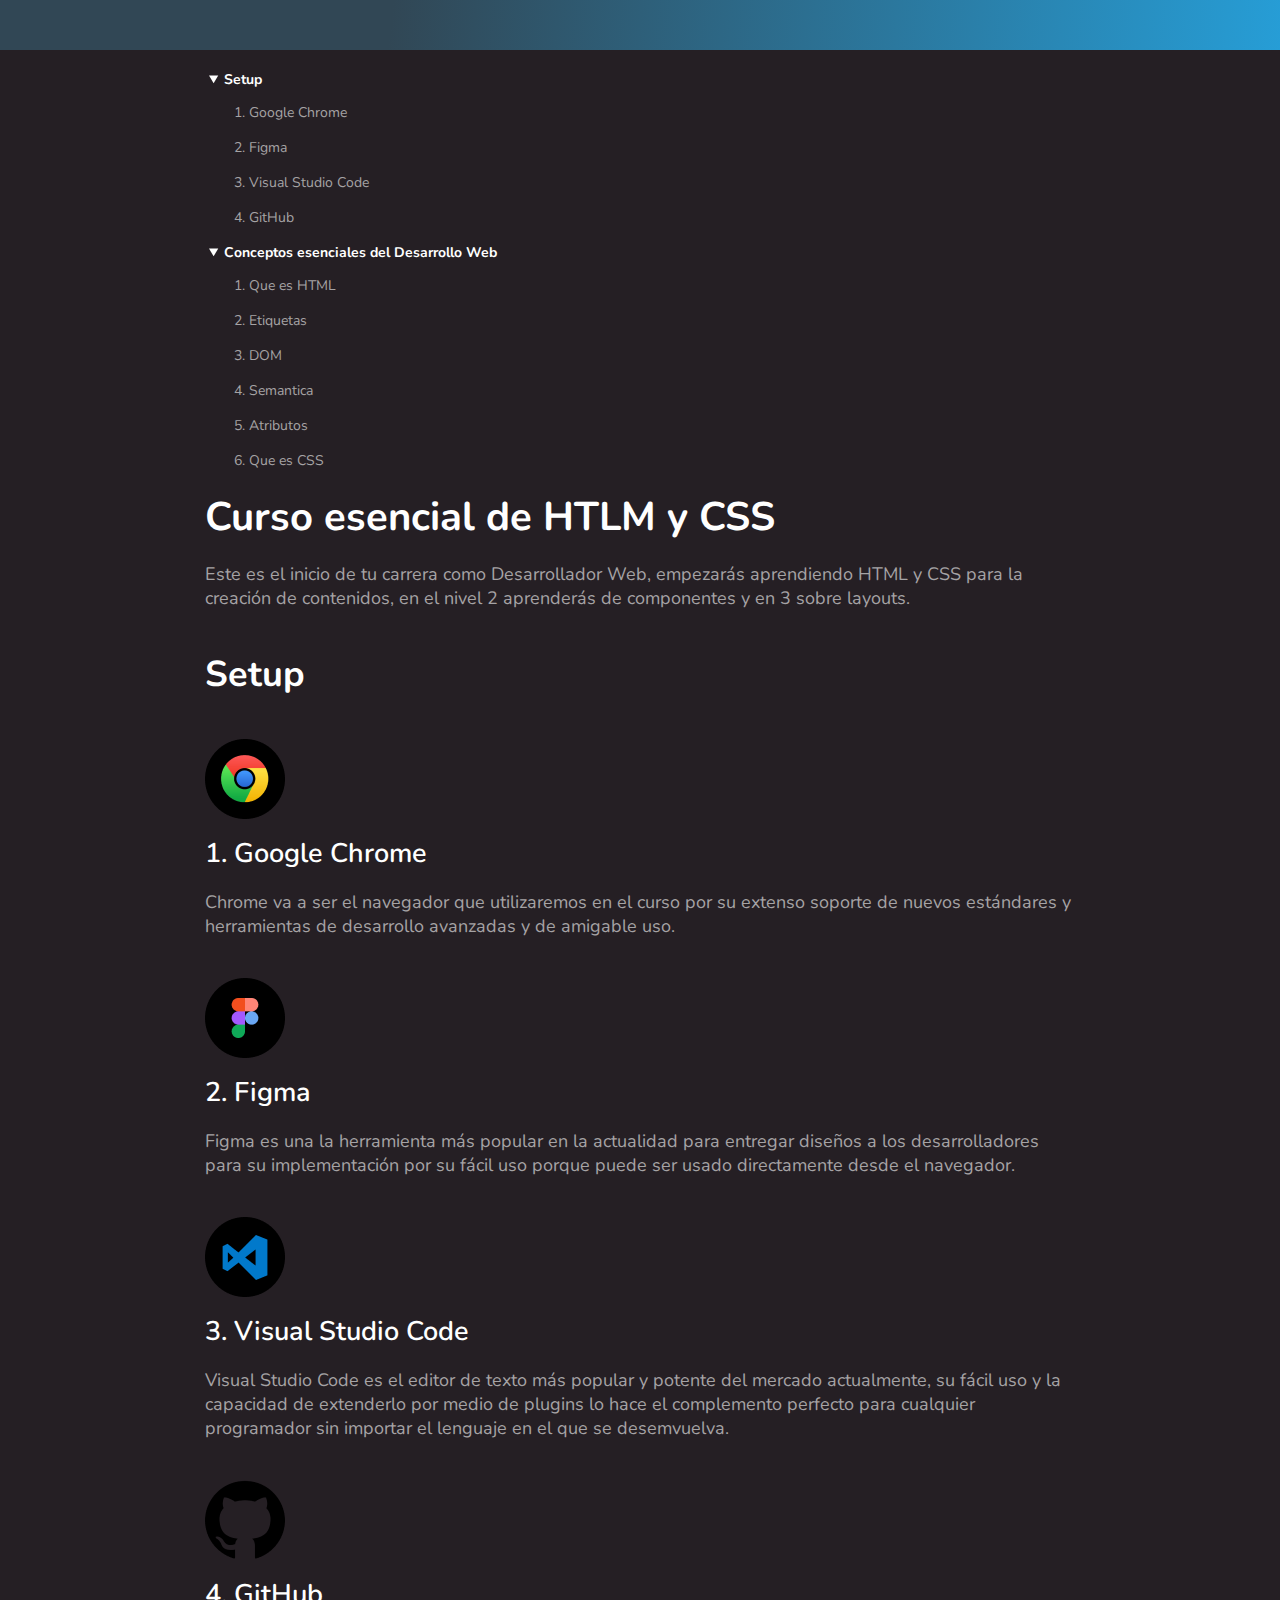
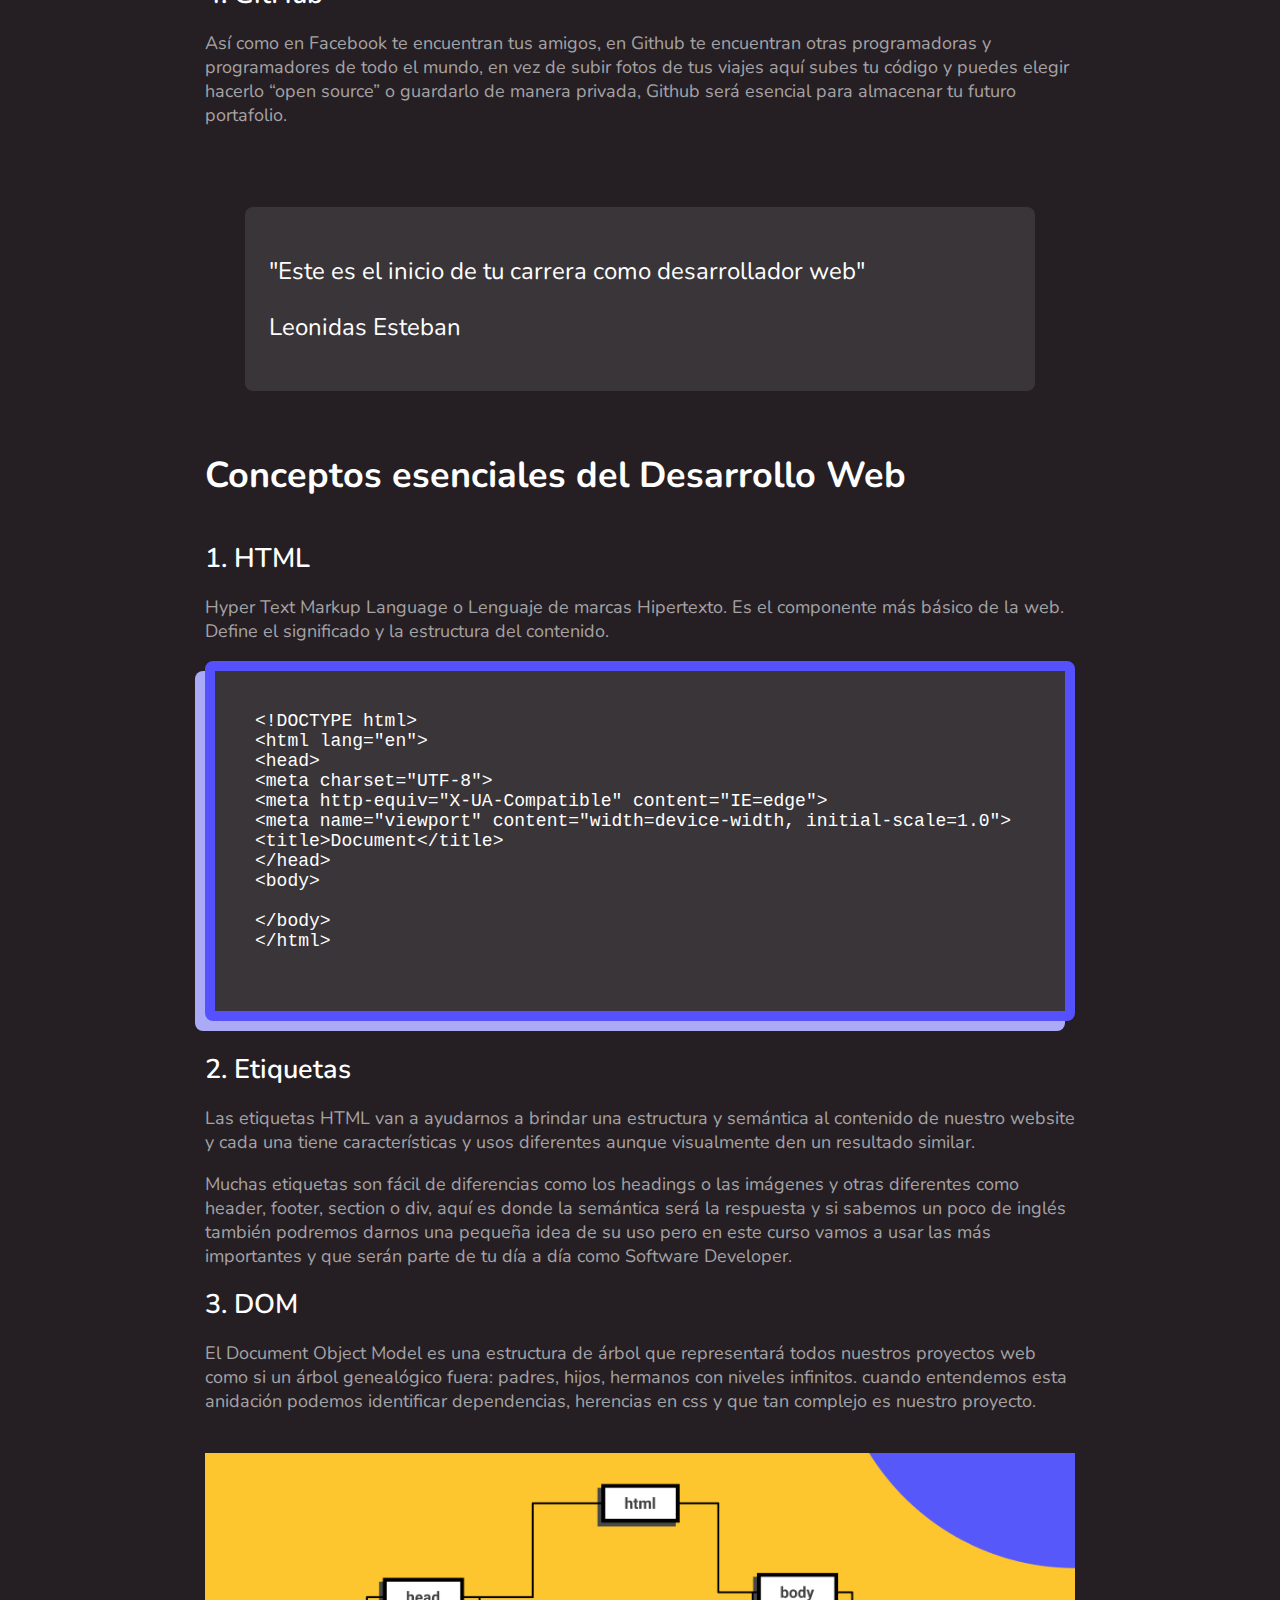
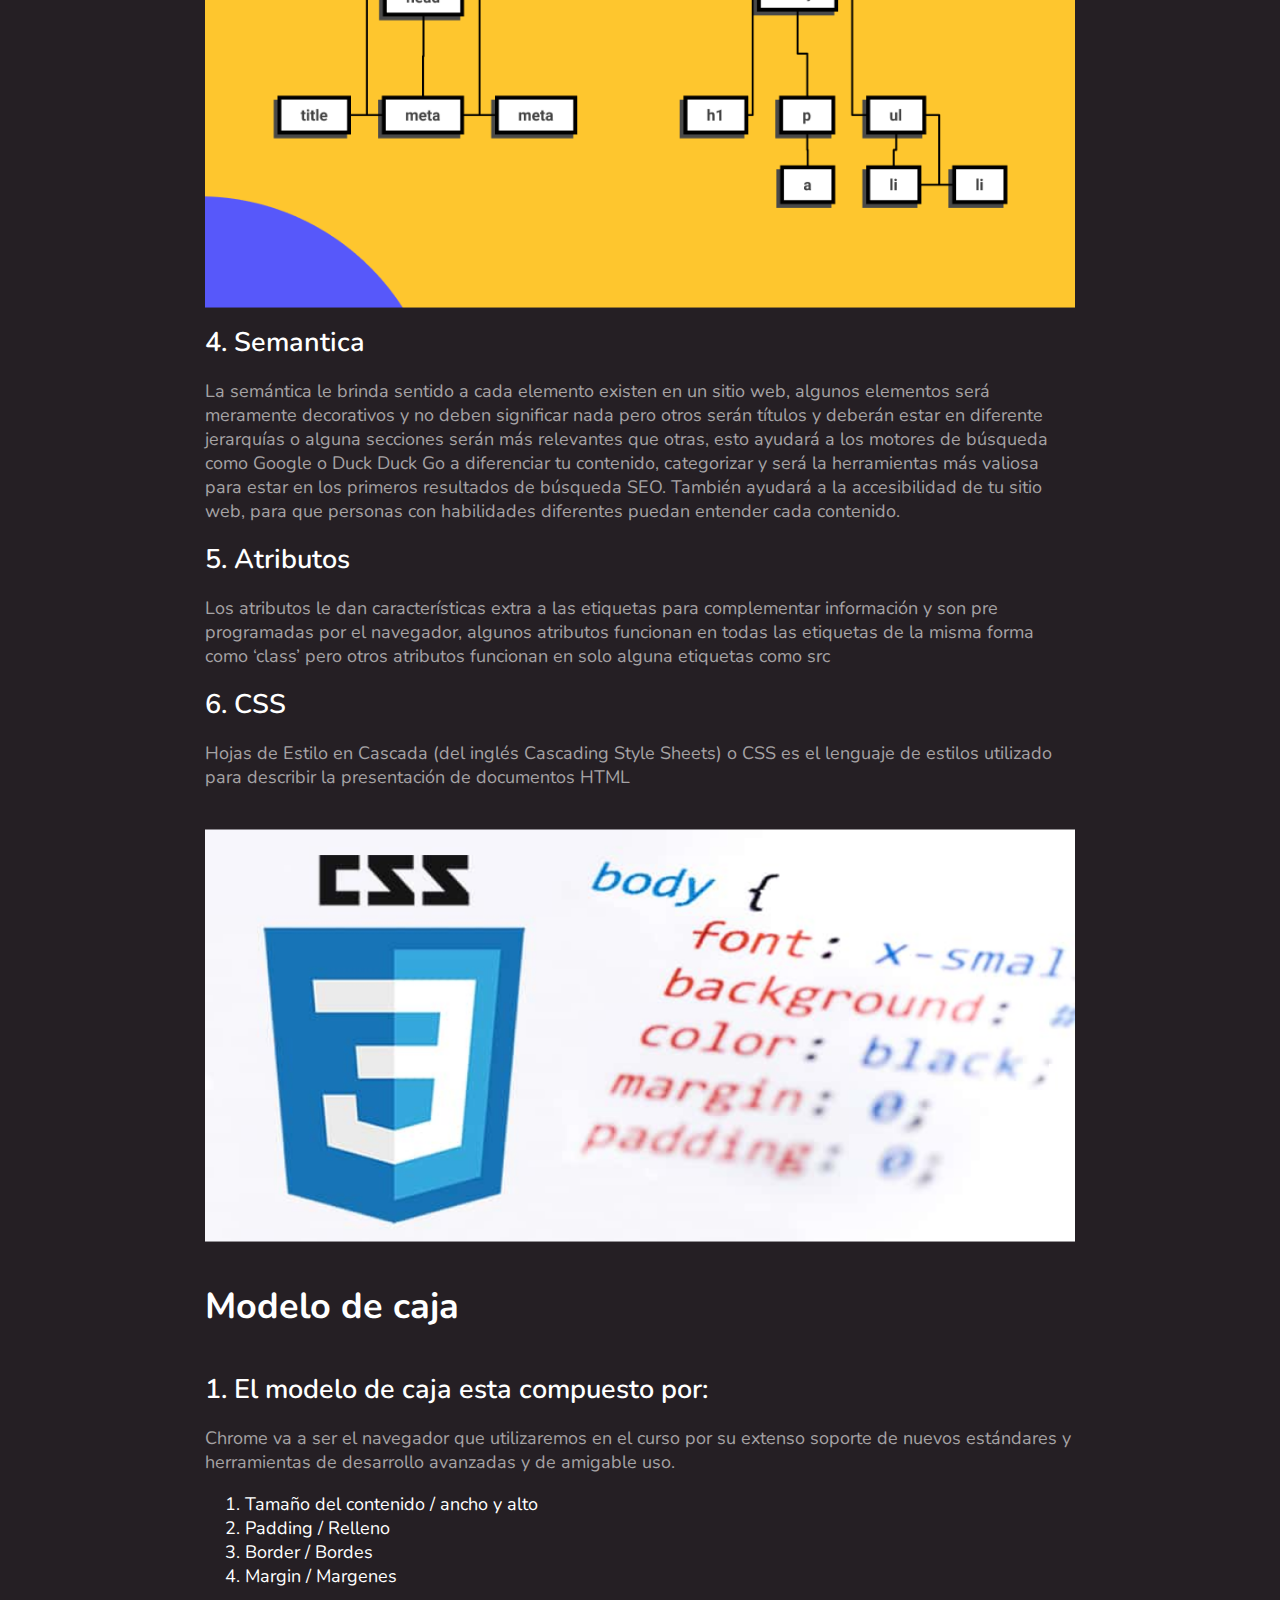
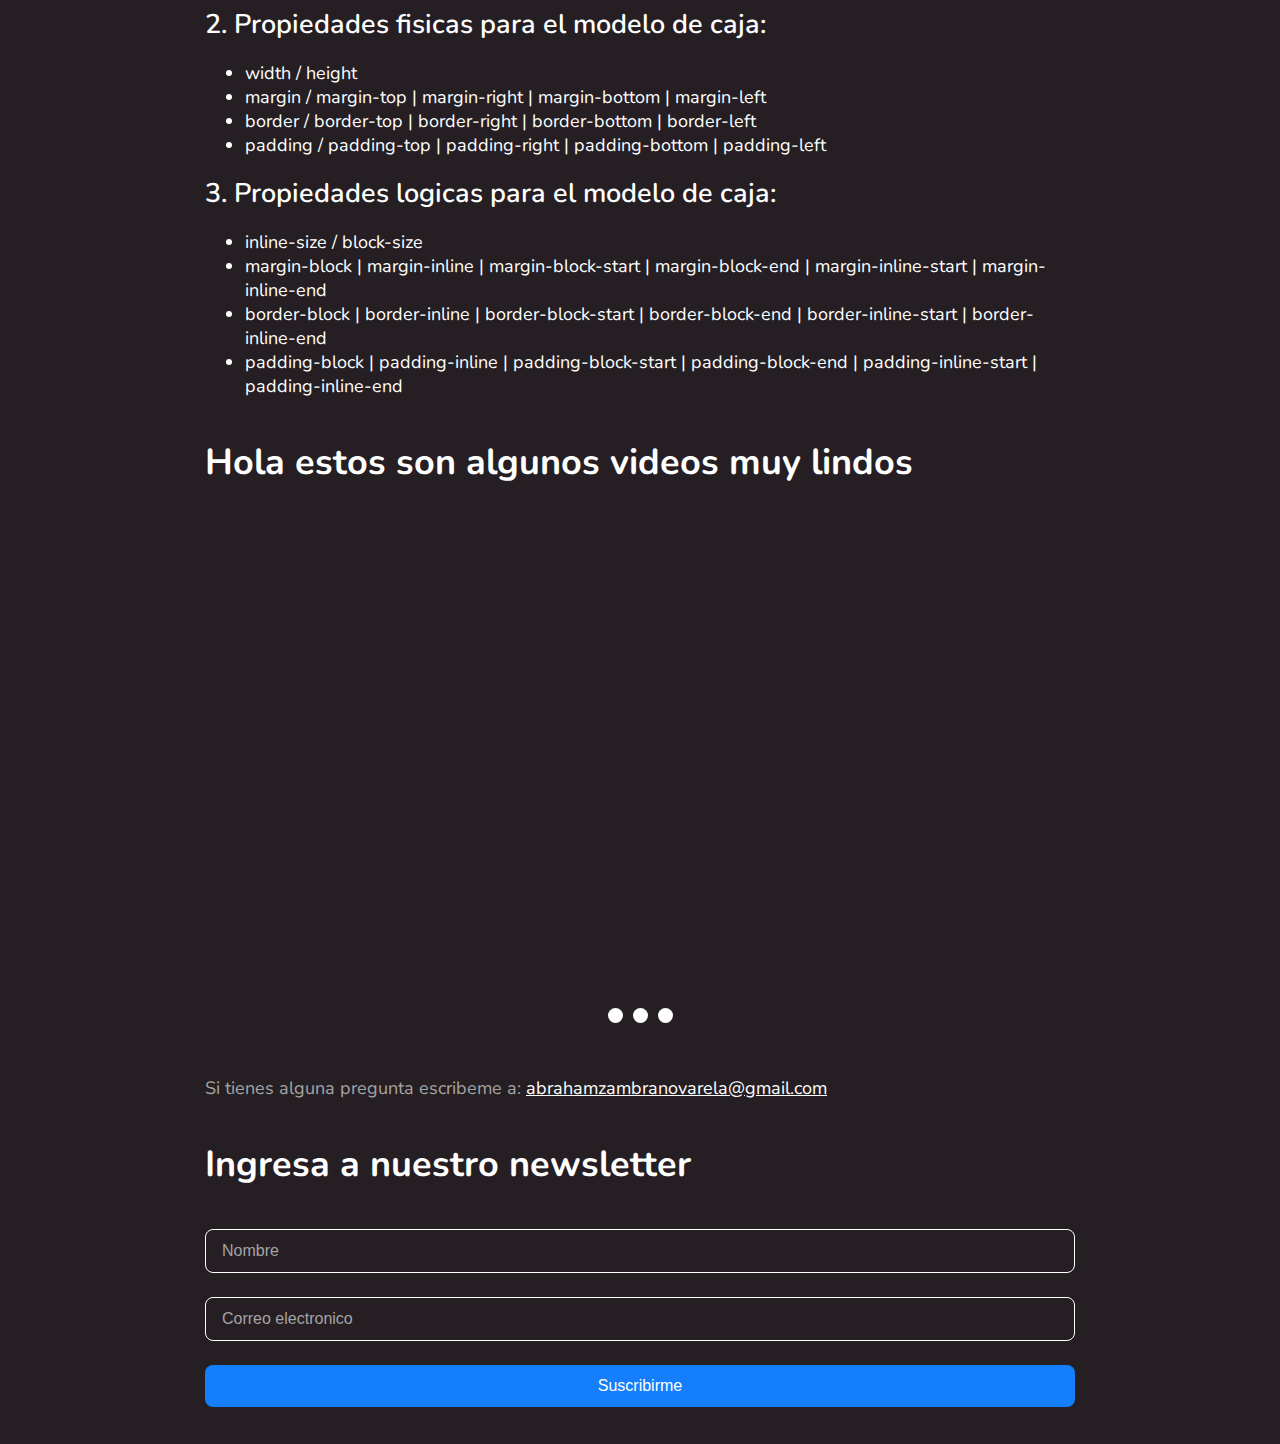
<file: index.html>
<!DOCTYPE html>
<html lang="en">
<head>
    <meta charset="UTF-8">
    <meta http-equiv="X-UA-Compatible" content="IE=edge">
    <meta name="viewport" content="width=device-width, initial-scale=1.0">
    <link rel="stylesheet" href="./css/style-logical.css">
    <link rel="preconnect" href="https://fonts.googleapis.com">
<link rel="preconnect" href="https://fonts.gstatic.com" crossorigin>
<link rel="preconnect" href="https://fonts.googleapis.com">
<link rel="preconnect" href="https://fonts.gstatic.com" crossorigin>
<link href="https://fonts.googleapis.com/css2?family=Nunito:ital,wght@0,400;0,600;0,700;1,400;1,700&display=swap" rel="stylesheet">
    <title>Blog de Abraham</title>

<meta property="og:title" content="Mi proyecto del curso esencial de HTML y CCS" />
<meta property="og:type" content="website" />
<meta property="og:description" 
  content="Todo lo que necesitas saber en tu dia a dia como frontend" />
<meta property="og:url" content="https://skeletoxs.github.io/Proyecto-I/" />
<meta property="og:image" content="https://skeletoxs.github.io/Proyecto-I/Imagenes/dom.png" />

<link rel="apple-touch-icon" sizes="57x57" href="./favicon/apple-icon-57x57.png">
<link rel="apple-touch-icon" sizes="60x60" href="./favicon/apple-icon-60x60.png">
<link rel="apple-touch-icon" sizes="72x72" href="./favicon/apple-icon-72x72.png">
<link rel="apple-touch-icon" sizes="76x76" href="./favicon/apple-icon-76x76.png">
<link rel="apple-touch-icon" sizes="114x114" href="./favicon/apple-icon-114x114.png">
<link rel="apple-touch-icon" sizes="120x120" href="./favicon/apple-icon-120x120.png">
<link rel="apple-touch-icon" sizes="144x144" href="./favicon/apple-icon-144x144.png">
<link rel="apple-touch-icon" sizes="152x152" href="./favicon/apple-icon-152x152.png">
<link rel="apple-touch-icon" sizes="180x180" href="./favicon/apple-icon-180x180.png">
<link rel="icon" type="image/png" sizes="192x192"  href="./favicon/android-icon-192x192.png">
<link rel="icon" type="image/png" sizes="32x32" href="./favicon/favicon-32x32.png">
<link rel="icon" type="image/png" sizes="96x96" href="./favicon/favicon-96x96.png">
<link rel="icon" type="image/png" sizes="16x16" href="./favicon/favicon-16x16.png">
<link rel="manifest" href="./favicon/manifest.json">
<meta name="msapplication-TileColor" content="#ffffff">
<meta name="msapplication-TileImage" content="/ms-icon-144x144.png">
<meta name="theme-color" content="#ffffff">
</head>
<body>
    <div class="hero"></div>

    <div class="header">
        <div class="wrapper">
            <div class="header-content">
                <header>
                    <nav>
                        <details open>
                            <summary>
                               Setup
                            </summary>
                                        <ol>
                                            <li>
                                                <a href="#google-chrome">Google Chrome</a>
                                            </li>
                                            <li>
                                                <a href="#figma">Figma</a>
                                            </li>
                                            <li>
                                                <a href="#vsc">Visual Studio Code</a>
                                            </li>
                                            <li>
                                                <a href="#github">GitHub</a>
                                            </li>
                                        </ol>
                        </details>
                        <details open>
                            <summary>
                                Conceptos esenciales del Desarrollo Web
                            </summary>
                            <ol>
                                <li>
                                    <a href="#html">Que es HTML</a>
                                </li>
                                <li>
                                    <a href="#etiquetas">Etiquetas</a>
                                 </li>
                                 <li>
                                    <a href="#dom">DOM</a>
                                </li>
                                <li>
                                   <a href="#semantica">Semantica</a>
                                </li>
                                 <li>
                                    <a href="#atributos">Atributos</a>
                                 </li>
                                 <li>
                                    <a href="#css">Que es CSS</a>
                                 </li>
                                
                            </ol>
                        </details>
                    </nav>
                </header>   
            </div>
        </div>
    </div>

    <main class="main">
                <div class="wrapper">
                    <div class="main-content">
                        <h1>
                            Curso esencial de HTLM y CSS
                        </h1>
                        <p>
                            Este es el inicio de tu carrera como Desarrollador Web, empezarás aprendiendo HTML y CSS para la creación de contenidos, en el nivel 2 aprenderás de componentes y en 3 sobre layouts.
                        </p>
                        <hr>
                        <section class="section-content">
                            <h2>
                                Setup
                            </h2>
                            <img src="Imagenes/google-chrome.png" alt="Logo de Google Chrome" title="Logo de Google Chrome">
                            <h3 id="google-chrome"> 
                                Google Chrome
                            </h3>
                            <p>
                                Chrome va a ser el navegador que utilizaremos en el curso por su extenso soporte de nuevos estándares y herramientas de desarrollo avanzadas y de amigable uso.
                            </p>
                            <img src="Imagenes/figma.png" alt="Logo de Figma" title="Logo de Figma">
                            <h3 id="figma">
                                Figma
                            </h3>
                            <p>
                                Figma es una la herramienta más popular en la actualidad para entregar diseños a los desarrolladores para su implementación por su fácil uso porque puede ser usado directamente desde el navegador. 
                            </p>
                            <img src="Imagenes/visual-studio-code.png" alt="Logo de Visual Studio Code" title="Logo de Visual Studio Code">
                            <h3 id="vsc">
                                Visual Studio Code
                            </h3>
                            <p>
                                Visual Studio Code es el editor de texto más popular y potente del mercado actualmente, su fácil uso y la capacidad de extenderlo por medio de plugins lo hace el complemento perfecto para cualquier programador sin importar el lenguaje en el que se desemvuelva.
                            </p>
                            <img src="Imagenes/github.png" alt="Logo de GitHub" title="Logo de GitHub">
                            <h3 id="github">
                                GitHub
                            </h3>
                            <p>
                                Así como en Facebook te encuentran tus amigos, en Github te encuentran otras programadoras y programadores de todo el mundo, en vez de subir fotos de tus viajes aquí subes tu código y puedes elegir hacerlo “open source” o guardarlo de manera privada, Github será esencial para almacenar tu futuro portafolio.
                            </p>
                            <blockquote>
                                <p>
                                    "Este es el inicio de tu carrera como desarrollador web"
                                </p>
                                <p>
                                    <span>
                                     Leonidas Esteban
                                    </span>
                                </p>
                            </blockquote>
                        </section>
                        <hr>
                        <section class="section-content">
                            <h2>
                                Conceptos esenciales del Desarrollo Web
                            </h2>
                            <h3 id="html">
                                HTML
                            </h3>
                            <p>
                                Hyper Text Markup Language o Lenguaje de marcas Hipertexto. Es el componente más básico de la web. Define el significado y la estructura del contenido.
                            </p>
                            <pre>
&lt;!DOCTYPE html&gt;
&lt;html lang=&quot;en&quot;&gt;
&lt;head&gt;
&lt;meta charset=&quot;UTF-8&quot;&gt;
&lt;meta http-equiv=&quot;X-UA-Compatible&quot; content=&quot;IE=edge&quot;&gt;
&lt;meta name=&quot;viewport&quot; content=&quot;width=device-width, initial-scale=1.0&quot;&gt;
&lt;title&gt;Document&lt;/title&gt;
&lt;/head&gt;
&lt;body&gt;
                                    
&lt;/body&gt;
&lt;/html&gt;
                            </pre>
                            <h3 id="etiquetas">
                                Etiquetas
                            </h3>
                            <p>
                                Las etiquetas HTML van a ayudarnos a brindar una estructura y semántica al contenido de nuestro website y cada una tiene características y usos diferentes aunque visualmente den un resultado similar.
                            </p>
                            <p>
                                Muchas etiquetas son fácil de diferencias como los headings o las imágenes y otras diferentes como header, footer, section o div, aquí es donde la semántica será la respuesta y si sabemos un poco de inglés también podremos darnos una pequeña idea de su uso pero en este curso vamos a usar las más importantes y que serán parte de tu día a día como Software Developer.
                            </p>
                            <h3 id="dom">
                                DOM
                            </h3>
                            <p>
                                El Document Object Model es una estructura de árbol que representará todos nuestros proyectos web como si un árbol genealógico fuera: padres, hijos, hermanos con niveles infinitos. cuando entendemos esta anidación podemos identificar dependencias, herencias en css y que tan complejo es nuestro proyecto.
                            </p>
                            <img src="Imagenes/dom.png" alt="Estructura de arbol que representa al Documente Object Model ">
                            <h3 id="semantica">
                                Semantica  
                            </h3>
                            <p>
                                La semántica le brinda sentido a cada elemento existen en un sitio web, algunos elementos será meramente decorativos y no deben significar nada pero otros serán títulos y deberán estar en diferente jerarquías o alguna secciones serán más relevantes que otras, esto ayudará a los motores de búsqueda como Google o Duck Duck Go a diferenciar tu contenido, categorizar y será la herramientas más valiosa para estar en los primeros resultados de búsqueda SEO. También ayudará a la accesibilidad de tu sitio web, para que personas con habilidades diferentes puedan entender cada contenido.
                            </p>
                            <h3 id="atributos">
                                Atributos
                            </h3>
                            <p>
                                Los atributos le dan características extra a las etiquetas para complementar información y son pre programadas por el navegador, algunos atributos funcionan en todas las etiquetas de la misma forma como ‘class’ pero otros atributos funcionan en solo alguna etiquetas como src
                            </p>
                            <h3 id="css">
                                CSS
                            </h3>
                            <P>
                                Hojas de Estilo en Cascada (del inglés Cascading Style Sheets) o CSS es el lenguaje de estilos utilizado para describir la presentación de documentos HTML
                            </P>
                            <img src="Imagenes/css.png" alt="Imagen con parte del codigo de CSS">
                        
                        </section>
                        <section class="section-content">
                            <h2>
                                Modelo de caja 
                            </h2>
                            <h3>
                                El modelo de caja esta compuesto por:
                            </h3>
                            <p>
                                Chrome va a ser el navegador que utilizaremos en el curso por su extenso soporte de nuevos estándares y herramientas de desarrollo avanzadas y de amigable uso.
                            </p>
                            <ol>
                                <li>
                                    Tamaño del contenido / ancho y alto
                                </li>
                                <li>
                                    Padding / Relleno
                                </li>
                                <li>
                                    Border / Bordes 
                                </li>
                                <li>
                                    Margin / Margenes 
                                </li>
                            </ol>
                            <h3>
                                Propiedades fisicas para el modelo de caja: 
                            </h3>
                            <ul>
                                <li>
                                    width / height
                                </li>
                                <li>
                                    margin / margin-top | margin-right | margin-bottom | margin-left
                                </li>
                                <li>
                                    border / border-top | border-right | border-bottom | border-left 
                                </li>
                                <li>
                                    padding / padding-top | padding-right | padding-bottom | padding-left
                                </li>
                            </ul>
                            <h3>
                                Propiedades logicas para el modelo de caja:
                            </h3>
                            <ul>
                                <li>
                                   inline-size / block-size 
                                </li>
                                <li>
                                    margin-block | margin-inline | margin-block-start | margin-block-end | margin-inline-start | margin-inline-end
                                 </li>
                                 <li>
                                    border-block | border-inline | border-block-start | border-block-end | border-inline-start | border-inline-end 
                                 </li>
                                 <li>
                                    padding-block | padding-inline | padding-block-start | padding-block-end | padding-inline-start | padding-inline-end 
                                 </li>
                            </ul>
                        </section>
                        <div class="section-content">
                            <h2>
                                Hola estos son algunos videos muy lindos
                                <div class="slider">
                                    <scroll-container class="slider-container">
                                        <scroll-page class="slider-slide" id="video-1">
                                            <iframe class="video" width="560" height="315" src="https://www.youtube.com/embed/5f5Ig_U2Bpk" title="YouTube video player" frameborder="0" allow="accelerometer; autoplay; clipboard-write; encrypted-media; gyroscope; picture-in-picture" allowfullscreen></iframe>
                                        </scroll-page>
                                        <scroll-page class="slider-slide" id="video-2">
                                            <iframe class="video" width="560" height="315" src="https://www.youtube.com/embed/5f5Ig_U2Bpk" title="YouTube video player" frameborder="0" allow="accelerometer; autoplay; clipboard-write; encrypted-media; gyroscope; picture-in-picture" allowfullscreen></iframe>
                                        </scroll-page>
                                        <scroll-page class="slider-slide" id="video-3">
                                            <iframe class="video" width="560" height="315" src="https://www.youtube.com/embed/5f5Ig_U2Bpk" title="YouTube video player" frameborder="0" allow="accelerometer; autoplay; clipboard-write; encrypted-media; gyroscope; picture-in-picture" allowfullscreen></iframe>
                                        </scroll-page>
                                    </scroll-container>
                                    <div class="slider-bullet-list">
                                        <a href="#video-1" class="slider-bullet"></a>
                                        <a href="#video-2" class="slider-bullet"></a>
                                        <a href="#video-3" class="slider-bullet"></a>
                                    </div>
                                </div>
                            </h2>
                        </div>
                        <p>
                        Si tienes alguna pregunta escribeme a: 
                            <a href="mailto:abrahamzambranovarela@gmail.com">abrahamzambranovarela@gmail.com</a>
                        </p>
                        <div class="section-content">
                            <h2>
                                Ingresa a nuestro newsletter
                            </h2>
                            <form action="#" class="form">
                                <input type="text" required placeholder="Nombre">
                                <input type="email" required placeholder="Correo electronico">
                                <input type="submit" value="Suscribirme">
                            </form>

                        </div>
                    </div>
                </div>
            </main>
</body>
</html>
</file>
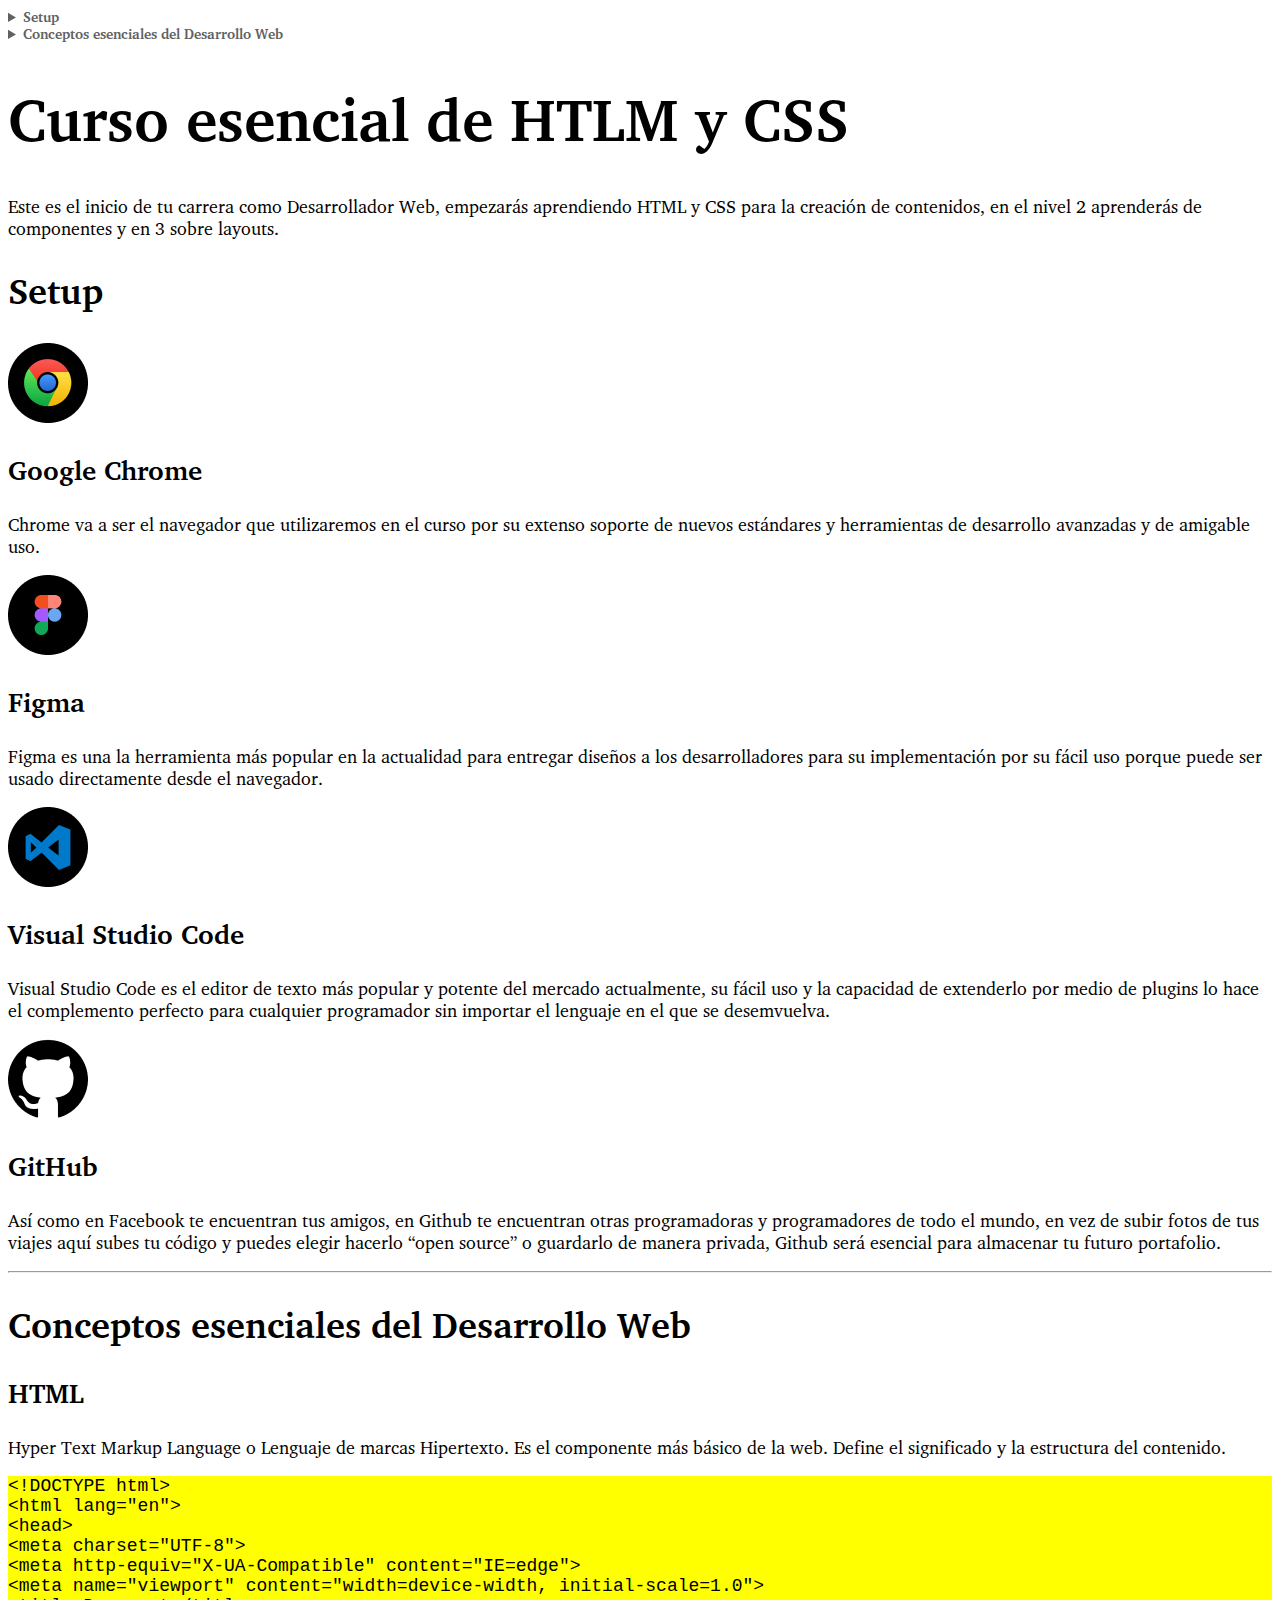
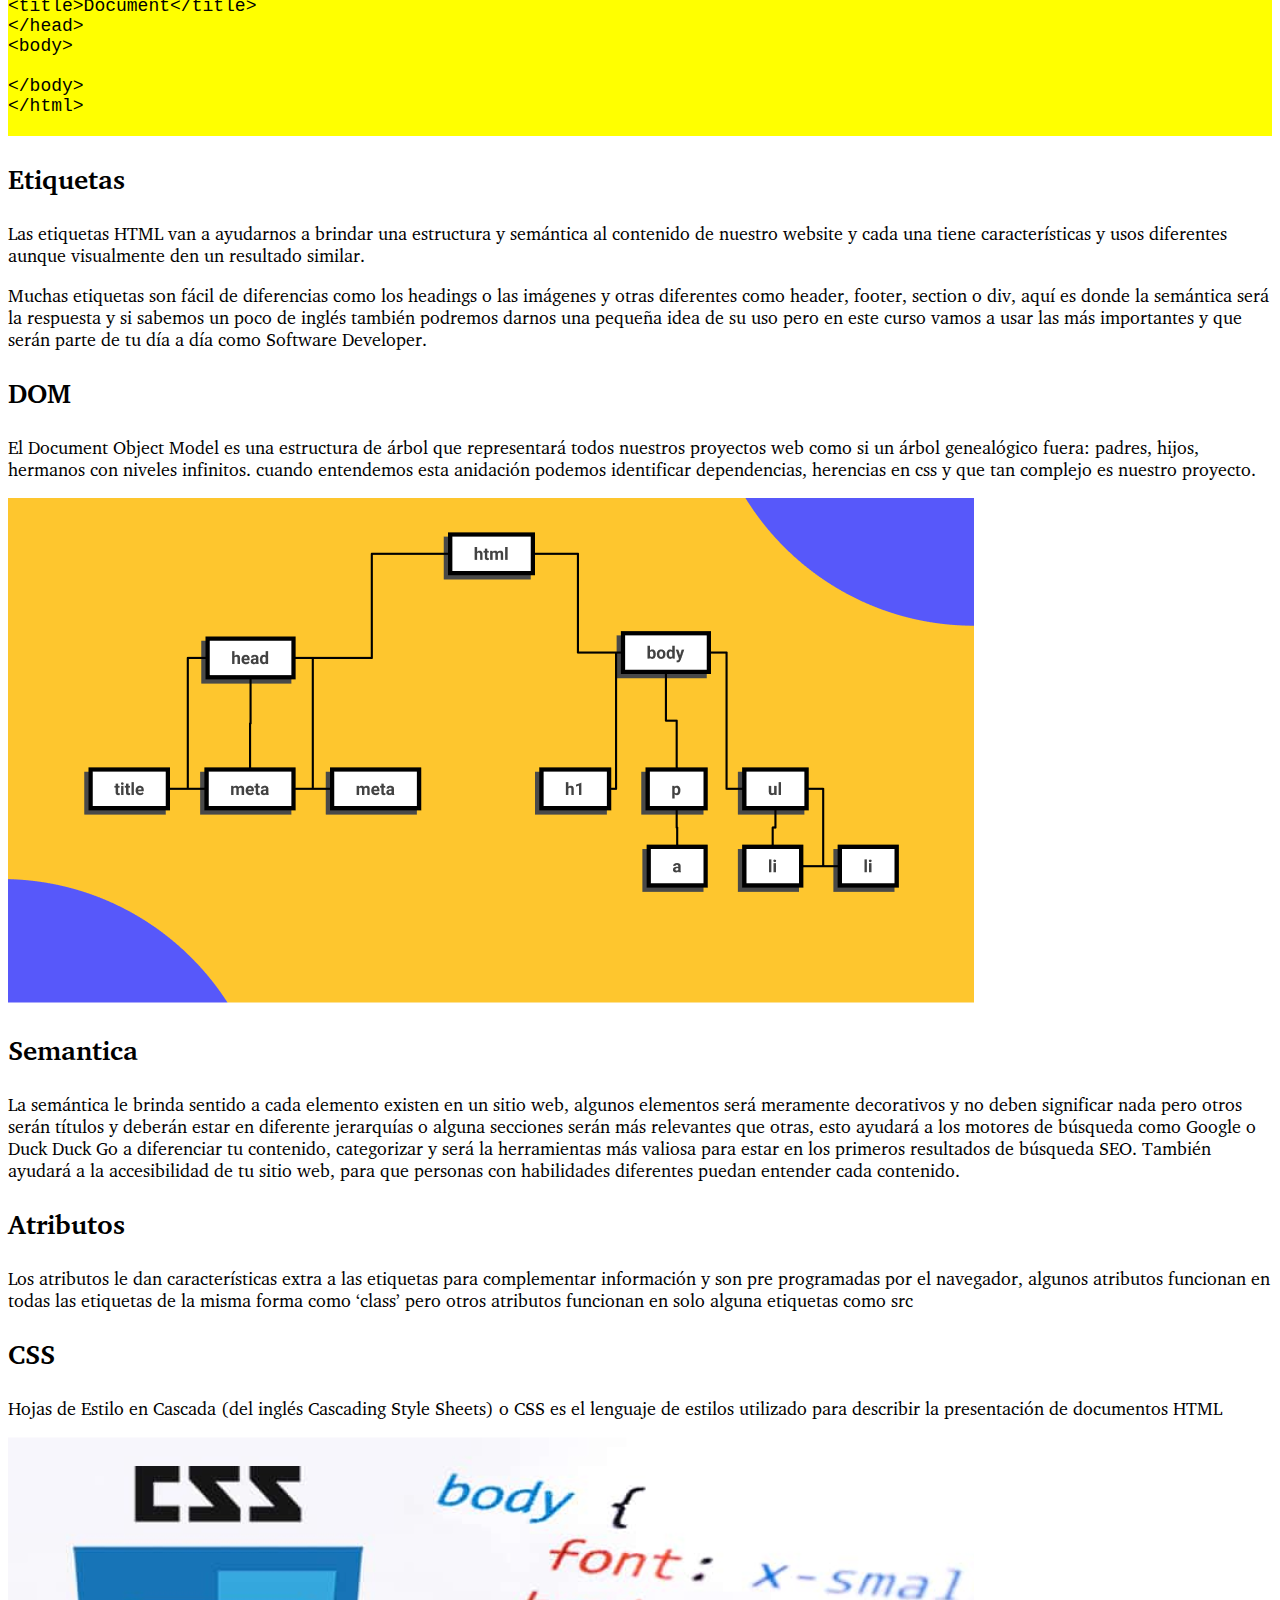
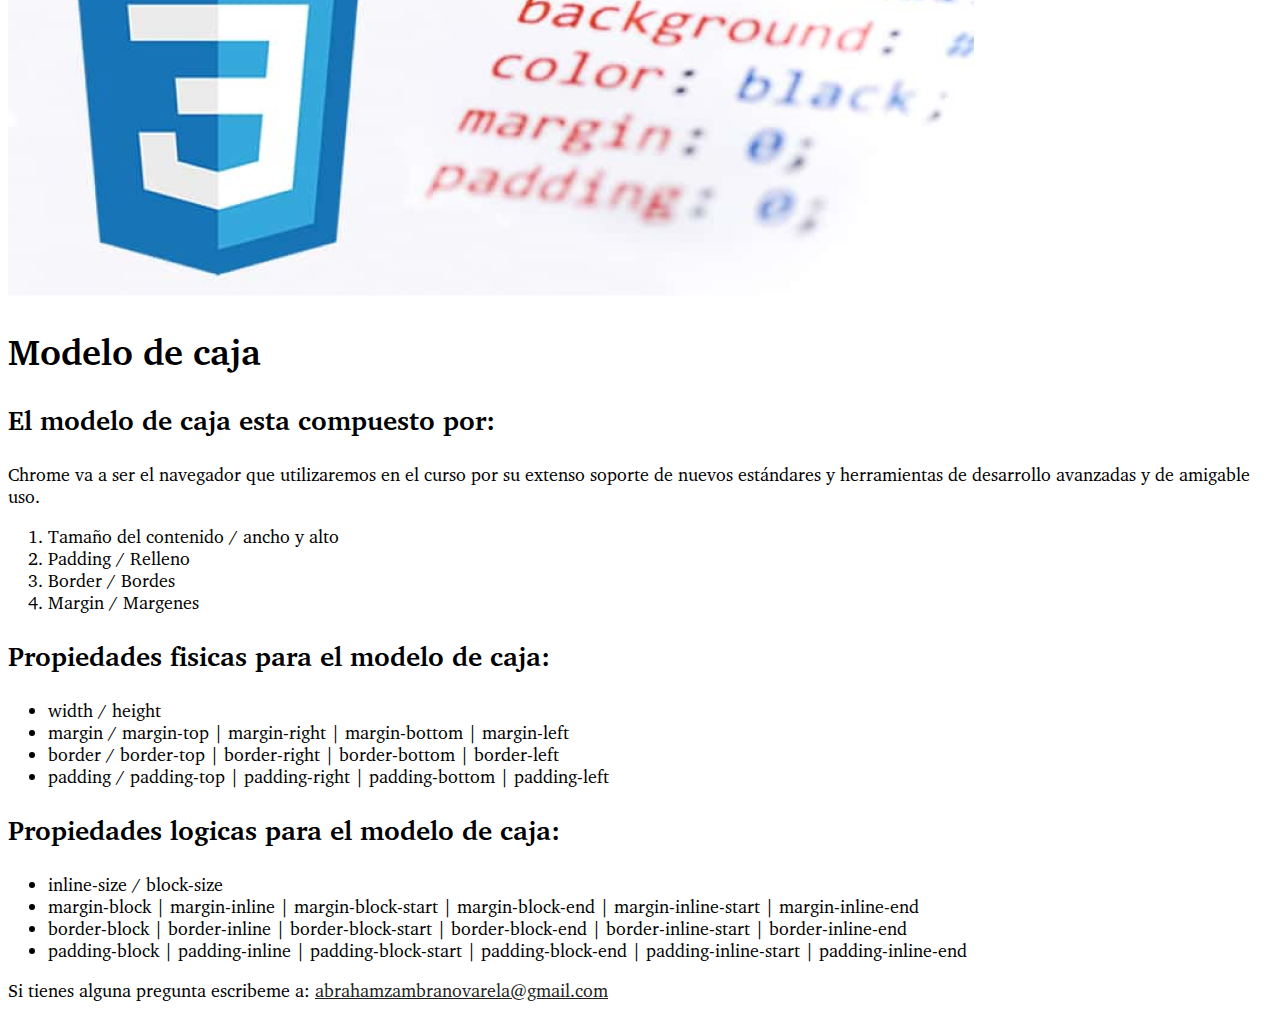
<file: HTML-CSS-Esencial/index.html>
<!DOCTYPE html>
<html lang="en">
<head>
    <meta charset="UTF-8">
    <meta http-equiv="X-UA-Compatible" content="IE=edge">
    <meta name="viewport" content="width=device-width, initial-scale=1.0">
    <link rel="stylesheet" href="./css/style.css">
    <title>Blog de Abraham</title>
</head>
<body>
    <header>
        <nav>
            <details>
                <summary>
                   Setup
                </summary>
                            <ol>
                                <li>
                                    <a href="#google-chrome">Google Chrome</a>
                                </li>
                                <li>
                                    <a href="#figma">Figma</a>
                                </li>
                                <li>
                                    <a href="#vsc">Visual Studio Code</a>
                                </li>
                                <li>
                                    <a href="#github">GitHub</a>
                                </li>
                            </ol>
            </details>
            <details>
                <summary>
                    Conceptos esenciales del Desarrollo Web
                </summary>
                <ol>
                    <li>
                        <a href="#html">Que es HTML</a>
                    </li>
                    <li>
                        <a href="#etiquetas">Etiquetas</a>
                     </li>
                     <li>
                        <a href="#dom">DOM</a>
                    </li>
                    <li>
                       <a href="#semantica">Semantica</a>
                    </li>
                     <li>
                        <a href="#atributos">Atributos</a>
                     </li>
                     <li>
                        <a href="#css">Que es CSS</a>
                     </li>
                    
                </ol>
            </details>
        </nav>
    </header>
    <h1>
        Curso esencial de HTLM y CSS
    </h1>
    <p>
        Este es el inicio de tu carrera como Desarrollador Web, empezarás aprendiendo HTML y CSS para la creación de contenidos, en el nivel 2 aprenderás de componentes y en 3 sobre layouts.
    </p>
    <h2>
        Setup
    </h2>
    <img src="Imagenes/google-chrome.png" alt="Logo de Google Chrome" title="Logo de Google Chrome">
    <h3 id="google-chrome"> 
        Google Chrome
    </h3>
    <p>
        Chrome va a ser el navegador que utilizaremos en el curso por su extenso soporte de nuevos estándares y herramientas de desarrollo avanzadas y de amigable uso.
    </p>
    <img src="Imagenes/figma.png" alt="Logo de Figma" title="Logo de Figma">
    <h3 id="figma">
        Figma
    </h3>
    <p>
        Figma es una la herramienta más popular en la actualidad para entregar diseños a los desarrolladores para su implementación por su fácil uso porque puede ser usado directamente desde el navegador. 
    </p>
    <img src="Imagenes/visual-studio-code.png" alt="Logo de Visual Studio Code" title="Logo de Visual Studio Code">
    <h3 id="vsc">
        Visual Studio Code
    </h3>
    <p>
        Visual Studio Code es el editor de texto más popular y potente del mercado actualmente, su fácil uso y la capacidad de extenderlo por medio de plugins lo hace el complemento perfecto para cualquier programador sin importar el lenguaje en el que se desemvuelva.
    </p>
    <img src="Imagenes/github.png" alt="Logo de GitHub" title="Logo de GitHub">
    <h3 id="github">
        GitHub
    </h3>
    <p>
        Así como en Facebook te encuentran tus amigos, en Github te encuentran otras programadoras y programadores de todo el mundo, en vez de subir fotos de tus viajes aquí subes tu código y puedes elegir hacerlo “open source” o guardarlo de manera privada, Github será esencial para almacenar tu futuro portafolio.
    </p>
    <hr>
    <h2>
        Conceptos esenciales del Desarrollo Web
    </h2>
    <h3 id="html">
        HTML
    </h3>
    <p>
        Hyper Text Markup Language o Lenguaje de marcas Hipertexto. Es el componente más básico de la web. Define el significado y la estructura del contenido.
    </p>
    <pre style="background-color: yellow ;">
&lt;!DOCTYPE html&gt;
&lt;html lang=&quot;en&quot;&gt;
&lt;head&gt;
&lt;meta charset=&quot;UTF-8&quot;&gt;
&lt;meta http-equiv=&quot;X-UA-Compatible&quot; content=&quot;IE=edge&quot;&gt;
&lt;meta name=&quot;viewport&quot; content=&quot;width=device-width, initial-scale=1.0&quot;&gt;
&lt;title&gt;Document&lt;/title&gt;
&lt;/head&gt;
&lt;body&gt;
            
&lt;/body&gt;
&lt;/html&gt;
    </pre>
    <h3 id="etiquetas">
        Etiquetas
    </h3>
    <p>
        Las etiquetas HTML van a ayudarnos a brindar una estructura y semántica al contenido de nuestro website y cada una tiene características y usos diferentes aunque visualmente den un resultado similar.
    </p>
    <p>
        Muchas etiquetas son fácil de diferencias como los headings o las imágenes y otras diferentes como header, footer, section o div, aquí es donde la semántica será la respuesta y si sabemos un poco de inglés también podremos darnos una pequeña idea de su uso pero en este curso vamos a usar las más importantes y que serán parte de tu día a día como Software Developer.
    </p>
    <h3 id="dom">
        DOM
    </h3>
    <p>
        El Document Object Model es una estructura de árbol que representará todos nuestros proyectos web como si un árbol genealógico fuera: padres, hijos, hermanos con niveles infinitos. cuando entendemos esta anidación podemos identificar dependencias, herencias en css y que tan complejo es nuestro proyecto.
    </p>
    <img src="Imagenes/dom.png" alt="Estructura de arbol que representa al Documente Object Model ">
    <h3 id="semantica">
        Semantica  
    </h3>
    <p>
        La semántica le brinda sentido a cada elemento existen en un sitio web, algunos elementos será meramente decorativos y no deben significar nada pero otros serán títulos y deberán estar en diferente jerarquías o alguna secciones serán más relevantes que otras, esto ayudará a los motores de búsqueda como Google o Duck Duck Go a diferenciar tu contenido, categorizar y será la herramientas más valiosa para estar en los primeros resultados de búsqueda SEO. También ayudará a la accesibilidad de tu sitio web, para que personas con habilidades diferentes puedan entender cada contenido.
    </p>
    <h3 id="atributos">
        Atributos
    </h3>
    <p>
        Los atributos le dan características extra a las etiquetas para complementar información y son pre programadas por el navegador, algunos atributos funcionan en todas las etiquetas de la misma forma como ‘class’ pero otros atributos funcionan en solo alguna etiquetas como src
    </p>
    <h3 id="css">
        CSS
    </h3>
    <P>
        Hojas de Estilo en Cascada (del inglés Cascading Style Sheets) o CSS es el lenguaje de estilos utilizado para describir la presentación de documentos HTML
    </P>
    <img src="Imagenes/css.png" alt="Imagen con parte del codigo de CSS">

<h2>
    Modelo de caja 
</h2>
<h3>
    El modelo de caja esta compuesto por:
</h3>
<p>
    Chrome va a ser el navegador que utilizaremos en el curso por su extenso soporte de nuevos estándares y herramientas de desarrollo avanzadas y de amigable uso.
</p>
<ol>
    <li>
        Tamaño del contenido / ancho y alto
    </li>
    <li>
        Padding / Relleno
    </li>
    <li>
        Border / Bordes 
    </li>
    <li>
        Margin / Margenes 
    </li>
</ol>
<h3>
    Propiedades fisicas para el modelo de caja: 
</h3>
<ul>
    <li>
        width / height
    </li>
    <li>
        margin / margin-top | margin-right | margin-bottom | margin-left
    </li>
    <li>
        border / border-top | border-right | border-bottom | border-left 
    </li>
    <li>
        padding / padding-top | padding-right | padding-bottom | padding-left
    </li>
</ul>
<h3>
    Propiedades logicas para el modelo de caja:
</h3>
<ul>
    <li>
       inline-size / block-size 
    </li>
    <li>
        margin-block | margin-inline | margin-block-start | margin-block-end | margin-inline-start | margin-inline-end
     </li>
     <li>
        border-block | border-inline | border-block-start | border-block-end | border-inline-start | border-inline-end 
     </li>
     <li>
        padding-block | padding-inline | padding-block-start | padding-block-end | padding-inline-start | padding-inline-end 
     </li>
</ul>
<p>
Si tienes alguna pregunta escribeme a: 
    <a href="mailto:abrahamzambranovarela@gmail.com">abrahamzambranovarela@gmail.com</a>
</p>
</body>
</html>
</file>
<file: css/style-logical.css>
/*@font-face {
    font-family: Charte ;
    src: url("../fonts/Charter\ Regular.otf");
    font-style: normal ;
    font-weight: 400;
}

@font-face {
    font-family: Charte ;
    src: url("../fonts/Charter\ Italic.otf");
    font-style: italic ;
    font-weight: 400;
}

@font-face {
    font-family: Charte ;
    src: url("../fonts/Charter\ Bold.otf");
    font-style: normal ;
    font-weight: bold;
}

@font-face {
    font-family: Charte ;
    src: url("../fonts/Charter\ Bold\ Italic.otf");
    font-style: italic ;
    font-weight: bold;
}*/


:root {
    font-size: 18px;
    --white30: white;
    --white20: #a5a3a5; 
    --white10: #3a3539; 
}

body{
    color: var(--white30);
    font-family: 'Nunito', sans-serif;
    background: #251f24;
    margin: 0;
    /*font-family: Charte;*/
}

a {
    color: var(--white30);
}

.header{
    /*position: sticky;
    inset-block-start: -45px;*/
}

.header-content { 
    padding-inline: 20px;
    /*position: relative;
    inset-block-start: 65px;*/
}

header {
    margin-block-start: 20px;
    font-size: 14px;
    color: var(--white);
    /*position: absolute;*/
    /*inset-block-start: 0;*/
    /*inset-inline-start: -208px;*/
    /*inline-size: 188px;*/
}

header li {
    color: var(--white20);
    margin-block-end: 16px;
}

header a {
    color: var(--white20);
    text-decoration: none;
}

header a:hover {
    color:var(--white30) ;
}

nav details summary {
    font-weight: bold;
}

h1, h2, h3 {
    /*font-weight: normal;*/
}

h1 {
  font-size: 40px;
  margin-block-start: 20px;
  margin-block-end: 16px;
}

h2 {
   font-size: 2em ; 
   margin-block: 40px;
}

h3 {
    font-size: 1.5em;
    font-weight: 600;
    margin-block: 16px;
}

hr {
    margin-block: 40px;
    border-color: rgba(97, 97, 97, 0.2);
}

pre {
    background: var(--white10) ;
    padding: 40px;
    overflow: auto;
    border-radius: 8px;
    border: 10px solid #5551ff;
    box-shadow: -10px 10px 0 0 #abaaf6;
    margin-block-end: 30px; 
}

p {
    color: var(--white20);
}

.hero {
    background-image: linear-gradient(96.07deg, #314755 30.63%, #26A0DA 102.18%);
    block-size: 50px;   
}

.section-content img {
    margin-block-start: 40px;
    display: block;
    max-inline-size: 100%;
}

.section-content {
    counter-reset: titlelist;
}

.section-content h3 {
    counter-increment: titlelist;
}

.section-content h3::before {
    content: counter(titlelist, decimal) ". ";
}

/*.section-content h3::after {
    content: "" ;
    width: 32px;
    height: 4px;
    background: var(--white30);
    display: inline-block;
}*/

blockquote {
    margin-block-start: 80px;
    margin-block-end: 60px;
    background: var(--white10);
    border-radius: 8px;
    padding-inline-end: 24px;
    padding-inline-start: 24px;
    padding-block-start: 24px;
    padding-block-end: 24px;
    line-height: 32px;
    font-size: 24px;
}

blockquote p {
    color: var(--white30);
}

.main hr {
    display: none;
}

.main {
    /*border: 1px solid red;*/
}

.wrapper {
    max-inline-size: 902px;
    /*inline-size: 902px;
    block-size: 100px;*/
    margin: auto;
}

.main-content {
    padding-inline: 16px;
    /*border: 1px solid yellow;*/
}

.slider {
    /*border: 1px solid purple;*/
}

.slider-container {
    /*block-size: 100px;*/
    display: block;
    overflow: auto;
    scroll-behavior: smooth;
    white-space: nowrap;
    font-size: 0;
}

.video {
    margin: 0;
    display: inline-block;
    width: 100%;
    height: auto;
    aspect-ratio: 16/9;
}

.slider-bullet-list {
    text-align: center;
    margin-block-start: 10px;
}

.slider-bullet {
    display: inline-block;
    inline-size: 15px;
    block-size: 15px;
    background: white;
    border-radius: 50%;
}

.form input {
    inline-size: 100%;
    border: 1px solid var(--white30);
    background: #251f24;
    box-sizing: border-box;
    border-radius: 8px;
    padding-inline: 16px;
    padding-block: 12px;
    color: var(--white30);
    font-size: 16px;
    display: block;
    margin-block-end: 24px;
}

.form input[type="submit"] {
    background: #157efb;
    border: none;
}

.form input::-webkit-input-placeholder {
    color: var(--white20);
}

@media screen and (min-width: 1366px) {

    .hero {
        block-size: 350px;
    }

    .header{
        position: sticky;
        inset-block-start: -45px;
    }
    
    .header-content { 
        position: relative;
        inset-block-start: 65px;
        padding-inline: 0;
    }
    
    header {
        position: absolute;
        inset-block-start: 0;
        inset-inline-start: -208px;
        inline-size: 188px;
    }

    h1 {
        font-size: 60px; 
        margin-block-start: 64px;
    }
}
</file>
<file: HTML-CSS-Esencial/css/style.css>
@font-face {
    font-family: Charte ;
    src: url("../fonts/Charter\ Regular.otf");
    font-style: normal ;
    font-weight: 400;
}

@font-face {
    font-family: Charte ;
    src: url("../fonts/Charter\ Italic.otf");
    font-style: italic ;
    font-weight: 400;
}

@font-face {
    font-family: Charte ;
    src: url("../fonts/Charter\ Bold.otf");
    font-style: normal ;
    font-weight: bold;
}

@font-face {
    font-family: Charte ;
    src: url("../fonts/Charter\ Bold\ Italic.otf");
    font-style: italic ;
    font-weight: bold;
}

:root {
    font-size: 18px;
    --gray30: #212121;
    --gray20: #212429; 
    --gray10: #616161; 
}

body{
    color: var(--gray);
    font-family: Charte;
}

a {
    color: var(--gray30);
}

h1 {
  font-size: 60px; 
}

header{ 
    font-size: 14px;
    color: var(--gray10);
}

header a {
    color: var(--gray10);
    text-decoration: none;
}

header a:hover {
    color:var(--gray30) ;
}

nav details summary {
    font-weight: bold;
}

h2 {
   font-size: 2em ; 
}

h3 {
    font-size: 1.5em;
}
</file>
